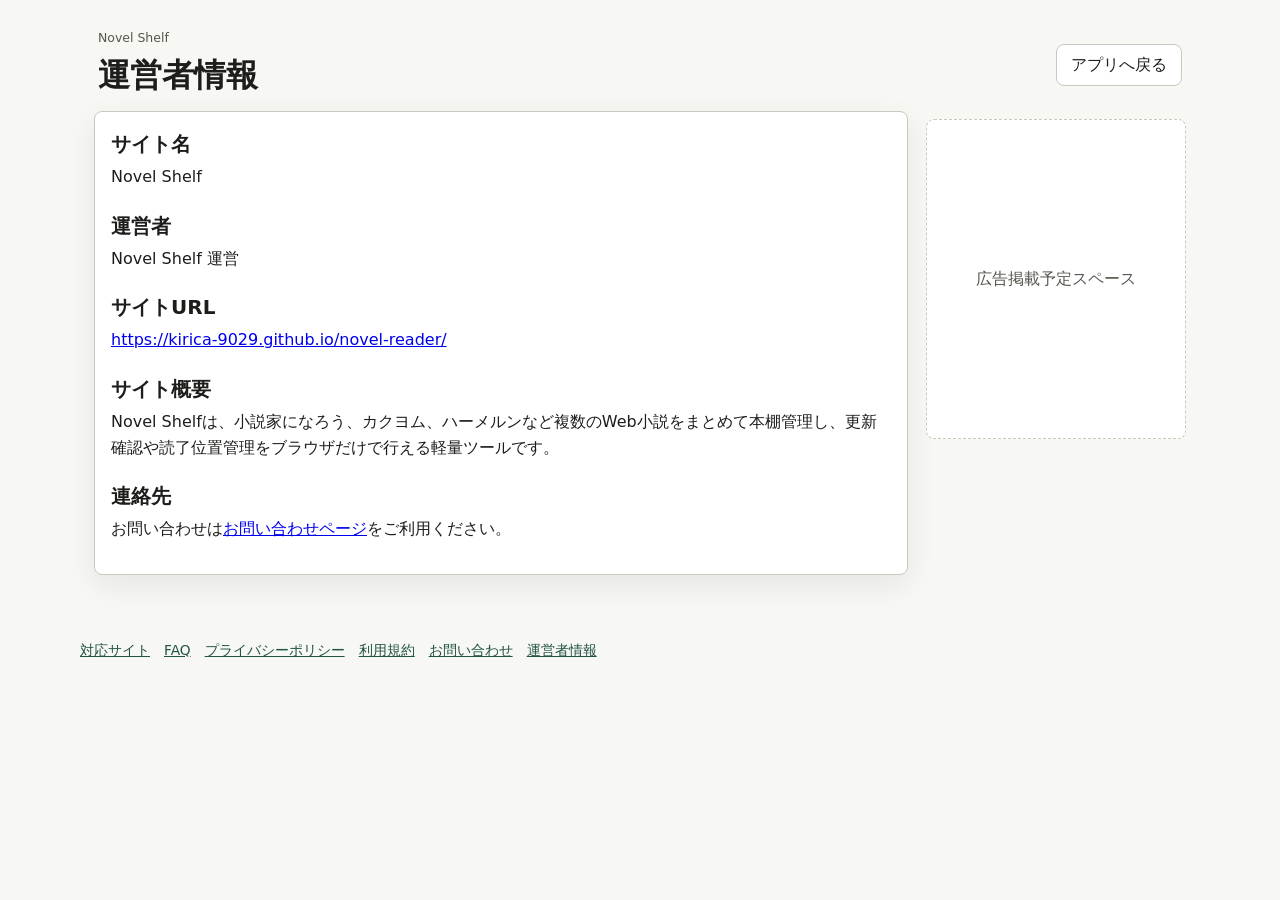
<file: about.html>
<!doctype html>
<html lang="ja">
  <head>
    <meta charset="utf-8" />
    <meta name="viewport" content="width=device-width, initial-scale=1" />
    <!-- Google tag (gtag.js) -->
    <script async src="https://www.googletagmanager.com/gtag/js?id=G-QC9VEW0JCH"></script>
    <script>
      window.dataLayer = window.dataLayer || [];
      function gtag(){dataLayer.push(arguments);}
      gtag('js', new Date());

      gtag('config', 'G-QC9VEW0JCH');
    </script>
    <meta name="robots" content="index, follow" />
    <meta name="description" content="Novel Shelfの運営者情報。Web小説の本棚管理、更新確認、読了位置管理ツールの概要と運営情報を掲載しています。" />
    <title>運営者情報 | Novel Shelf</title>
    <link rel="canonical" href="https://kirica-9029.github.io/novel-reader/about.html" />
    <link rel="stylesheet" href="./styles.css" />
  </head>
  <body>
    <header class="app-header">
      <div class="hero-copy">
        <p class="eyebrow">Novel Shelf</p>
        <h1>運営者情報</h1>
      </div>
      <a class="ghost-button page-home-link" href="./">アプリへ戻る</a>
    </header>
    <main class="legal-shell">
      <article class="legal-content">
        <h2>サイト名</h2>
        <p>Novel Shelf</p>
        <h2>運営者</h2>
        <p>Novel Shelf 運営</p>
        <h2>サイトURL</h2>
        <p><a href="https://kirica-9029.github.io/novel-reader/">https://kirica-9029.github.io/novel-reader/</a></p>
        <h2>サイト概要</h2>
        <p>Novel Shelfは、小説家になろう、カクヨム、ハーメルンなど複数のWeb小説をまとめて本棚管理し、更新確認や読了位置管理をブラウザだけで行える軽量ツールです。</p>
        <h2>連絡先</h2>
        <p>お問い合わせは<a href="./contact.html">お問い合わせページ</a>をご利用ください。</p>
      </article>
      <aside class="ad-slot legal-ad-slot" aria-label="広告掲載予定スペース">広告掲載予定スペース</aside>
    </main>
    <footer class="app-footer">
      <nav class="footer-links" aria-label="サイト情報">
        <a href="./supported-sites.html">対応サイト</a>
        <a href="./faq.html">FAQ</a>
        <a href="./privacy.html">プライバシーポリシー</a>
        <a href="./terms.html">利用規約</a>
        <a href="./contact.html">お問い合わせ</a>
        <a href="./about.html">運営者情報</a>
      </nav>
    </footer>
  </body>
</html>
</file>
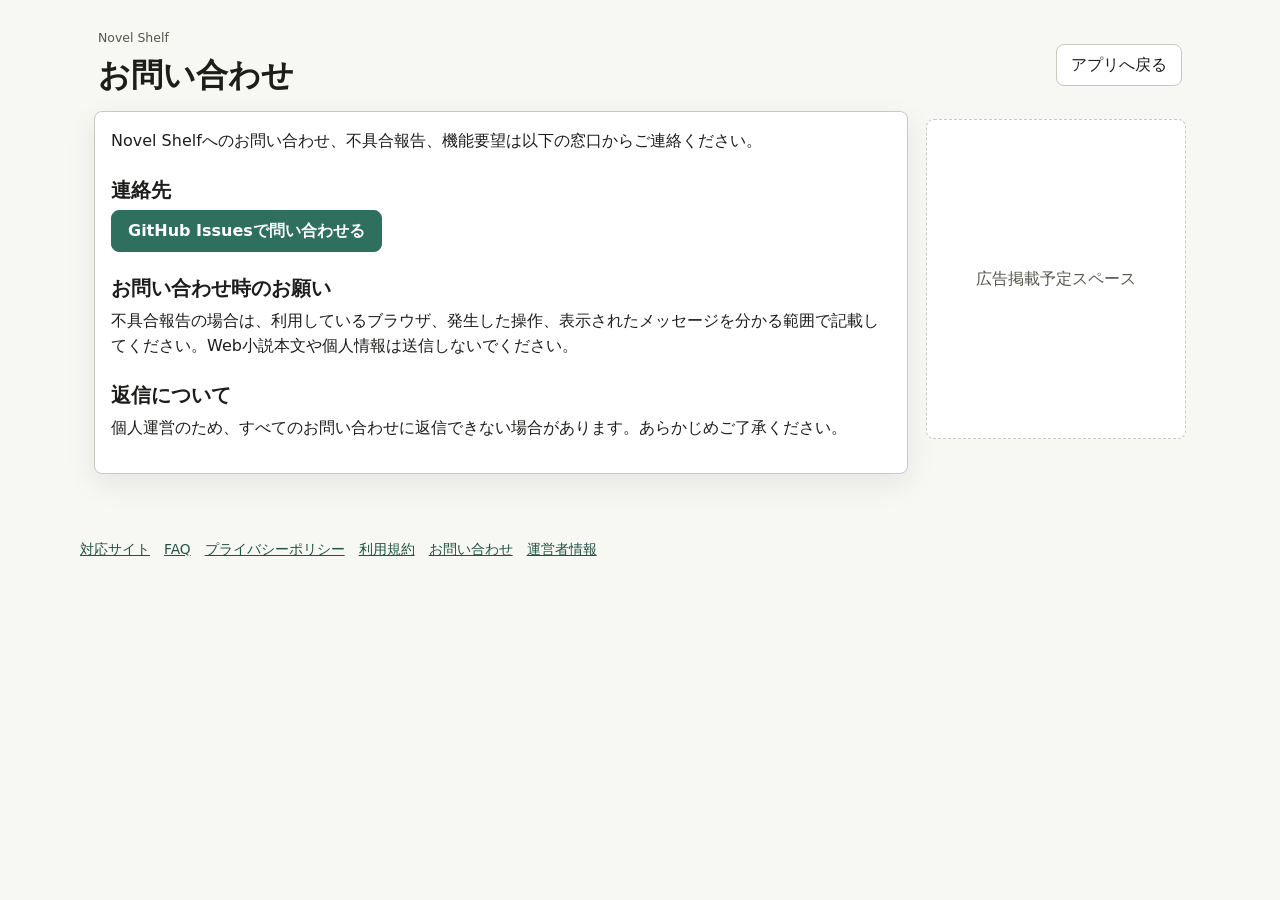
<file: contact.html>
<!doctype html>
<html lang="ja">
  <head>
    <meta charset="utf-8" />
    <meta name="viewport" content="width=device-width, initial-scale=1" />
    <!-- Google tag (gtag.js) -->
    <script async src="https://www.googletagmanager.com/gtag/js?id=G-QC9VEW0JCH"></script>
    <script>
      window.dataLayer = window.dataLayer || [];
      function gtag(){dataLayer.push(arguments);}
      gtag('js', new Date());

      gtag('config', 'G-QC9VEW0JCH');
    </script>
    <meta name="robots" content="index, follow" />
    <meta name="description" content="Novel Shelfへのお問い合わせページ。不具合報告、機能要望、プライバシーポリシーに関する連絡先を掲載しています。" />
    <title>お問い合わせ | Novel Shelf</title>
    <link rel="canonical" href="https://kirica-9029.github.io/novel-reader/contact.html" />
    <link rel="stylesheet" href="./styles.css" />
  </head>
  <body>
    <header class="app-header">
      <div class="hero-copy">
        <p class="eyebrow">Novel Shelf</p>
        <h1>お問い合わせ</h1>
      </div>
      <a class="ghost-button page-home-link" href="./">アプリへ戻る</a>
    </header>
    <main class="legal-shell">
      <article class="legal-content">
        <p>Novel Shelfへのお問い合わせ、不具合報告、機能要望は以下の窓口からご連絡ください。</p>
        <h2>連絡先</h2>
        <p><a class="primary-button legal-action-link" href="https://github.com/kirica-9029/novel-reader/issues" target="_blank" rel="noopener">GitHub Issuesで問い合わせる</a></p>
        <h2>お問い合わせ時のお願い</h2>
        <p>不具合報告の場合は、利用しているブラウザ、発生した操作、表示されたメッセージを分かる範囲で記載してください。Web小説本文や個人情報は送信しないでください。</p>
        <h2>返信について</h2>
        <p>個人運営のため、すべてのお問い合わせに返信できない場合があります。あらかじめご了承ください。</p>
      </article>
      <aside class="ad-slot legal-ad-slot" aria-label="広告掲載予定スペース">広告掲載予定スペース</aside>
    </main>
    <footer class="app-footer">
      <nav class="footer-links" aria-label="サイト情報">
        <a href="./supported-sites.html">対応サイト</a>
        <a href="./faq.html">FAQ</a>
        <a href="./privacy.html">プライバシーポリシー</a>
        <a href="./terms.html">利用規約</a>
        <a href="./contact.html">お問い合わせ</a>
        <a href="./about.html">運営者情報</a>
      </nav>
    </footer>
  </body>
</html>
</file>
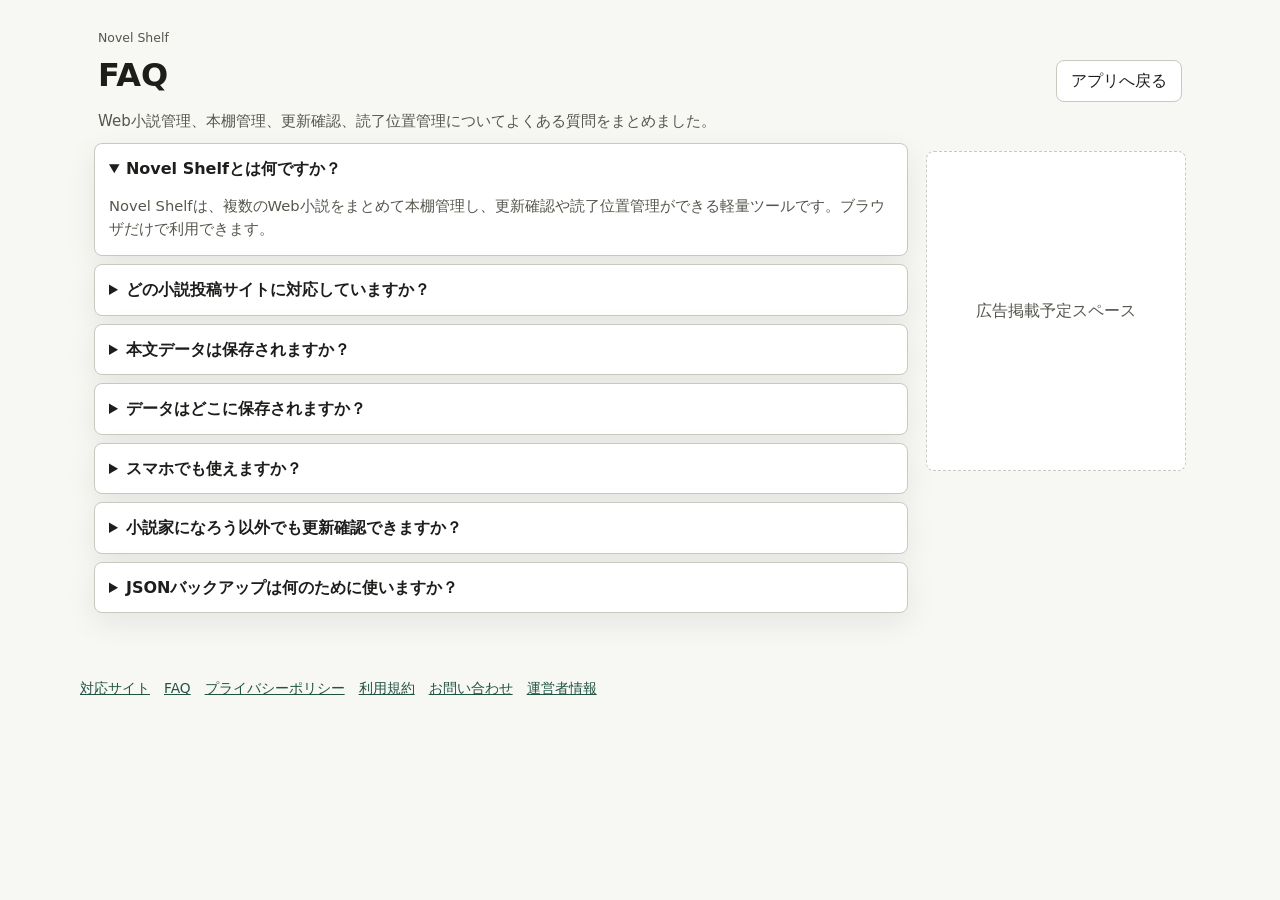
<file: faq.html>
<!doctype html>
<html lang="ja">
  <head>
    <meta charset="utf-8" />
    <meta name="viewport" content="width=device-width, initial-scale=1" />
    <!-- Google tag (gtag.js) -->
    <script async src="https://www.googletagmanager.com/gtag/js?id=G-QC9VEW0JCH"></script>
    <script>
      window.dataLayer = window.dataLayer || [];
      function gtag(){dataLayer.push(arguments);}
      gtag('js', new Date());

      gtag('config', 'G-QC9VEW0JCH');
    </script>
    <meta name="robots" content="index, follow" />
    <meta name="description" content="Novel ShelfのFAQ。Web小説管理、小説本棚、更新確認、読了位置管理、JSONバックアップについてよくある質問をまとめています。" />
    <title>FAQ | Novel Shelf</title>
    <link rel="canonical" href="https://kirica-9029.github.io/novel-reader/faq.html" />
    <link rel="stylesheet" href="./styles.css" />
    <script type="application/ld+json">
      {
        "@context": "https://schema.org",
        "@type": "FAQPage",
        "mainEntity": [
          {
            "@type": "Question",
            "name": "Novel Shelfとは何ですか？",
            "acceptedAnswer": {
              "@type": "Answer",
              "text": "Novel Shelfは、複数のWeb小説をまとめて本棚管理し、更新確認や読了位置管理ができる軽量ツールです。ブラウザだけで利用できます。"
            }
          },
          {
            "@type": "Question",
            "name": "どの小説投稿サイトに対応していますか？",
            "acceptedAnswer": {
              "@type": "Answer",
              "text": "小説家になろう、ノクターンノベルズ、カクヨム、ハーメルン、Arcadia、暁、pixiv小説、ノベルアップ+に対応しています。小説家になろうはAPI検索と更新確認に対応し、その他サイトは外部検索、URL登録、読了登録に対応しています。"
            }
          },
          {
            "@type": "Question",
            "name": "本文データは保存されますか？",
            "acceptedAnswer": {
              "@type": "Answer",
              "text": "本文データは保存しません。作品情報、URL、更新話数、読了位置、メモなど本棚管理に必要な情報だけを保存します。"
            }
          },
          {
            "@type": "Question",
            "name": "データはどこに保存されますか？",
            "acceptedAnswer": {
              "@type": "Answer",
              "text": "データは利用中のブラウザ内のlocalStorageに保存されます。ブラウザのデータ削除、端末変更、別ブラウザ利用時には自動で引き継がれません。"
            }
          },
          {
            "@type": "Question",
            "name": "スマホでも使えますか？",
            "acceptedAnswer": {
              "@type": "Answer",
              "text": "スマホでも使えます。画面幅に合わせて本棚、更新リスト、設定画面が読みやすく表示されます。"
            }
          },
          {
            "@type": "Question",
            "name": "小説家になろう以外でも更新確認できますか？",
            "acceptedAnswer": {
              "@type": "Answer",
              "text": "APIによる更新確認は小説家になろうのみ対応しています。その他サイトは外部検索やURL登録、読了位置管理として利用できます。"
            }
          },
          {
            "@type": "Question",
            "name": "JSONバックアップは何のために使いますか？",
            "acceptedAnswer": {
              "@type": "Answer",
              "text": "JSONバックアップは、本棚データを別端末や別ブラウザへ移したい場合、またはブラウザのデータ削除に備えて保存しておきたい場合に使います。"
            }
          }
        ]
      }
    </script>
  </head>
  <body>
    <header class="app-header">
      <div class="hero-copy">
        <p class="eyebrow">Novel Shelf</p>
        <h1>FAQ</h1>
        <p class="hero-description">Web小説管理、本棚管理、更新確認、読了位置管理についてよくある質問をまとめました。</p>
      </div>
      <a class="ghost-button page-home-link" href="./">アプリへ戻る</a>
    </header>
    <main class="legal-shell">
      <article class="legal-content legal-content-plain">
        <div class="faq-list">
          <details class="faq-item" open>
            <summary>Novel Shelfとは何ですか？</summary>
            <p>Novel Shelfは、複数のWeb小説をまとめて本棚管理し、更新確認や読了位置管理ができる軽量ツールです。ブラウザだけで利用できます。</p>
          </details>
          <details class="faq-item">
            <summary>どの小説投稿サイトに対応していますか？</summary>
            <p>小説家になろう、ノクターンノベルズ、カクヨム、ハーメルン、Arcadia、暁、pixiv小説、ノベルアップ+に対応しています。小説家になろうはAPI検索と更新確認に対応し、その他サイトは外部検索、URL登録、読了登録に対応しています。</p>
          </details>
          <details class="faq-item">
            <summary>本文データは保存されますか？</summary>
            <p>本文データは保存しません。作品情報、URL、更新話数、読了位置、メモなど本棚管理に必要な情報だけを保存します。</p>
          </details>
          <details class="faq-item">
            <summary>データはどこに保存されますか？</summary>
            <p>データは利用中のブラウザ内のlocalStorageに保存されます。ブラウザのデータ削除、端末変更、別ブラウザ利用時には自動で引き継がれません。</p>
          </details>
          <details class="faq-item">
            <summary>スマホでも使えますか？</summary>
            <p>スマホでも使えます。画面幅に合わせて本棚、更新リスト、設定画面が読みやすく表示されます。</p>
          </details>
          <details class="faq-item">
            <summary>小説家になろう以外でも更新確認できますか？</summary>
            <p>APIによる更新確認は小説家になろうのみ対応しています。その他サイトは外部検索やURL登録、読了位置管理として利用できます。</p>
          </details>
          <details class="faq-item">
            <summary>JSONバックアップは何のために使いますか？</summary>
            <p>JSONバックアップは、本棚データを別端末や別ブラウザへ移したい場合、またはブラウザのデータ削除に備えて保存しておきたい場合に使います。</p>
          </details>
        </div>
      </article>
      <aside class="ad-slot legal-ad-slot" aria-label="広告掲載予定スペース">広告掲載予定スペース</aside>
    </main>
    <footer class="app-footer">
      <nav class="footer-links" aria-label="サイト情報">
        <a href="./supported-sites.html">対応サイト</a>
        <a href="./faq.html">FAQ</a>
        <a href="./privacy.html">プライバシーポリシー</a>
        <a href="./terms.html">利用規約</a>
        <a href="./contact.html">お問い合わせ</a>
        <a href="./about.html">運営者情報</a>
      </nav>
    </footer>
  </body>
</html>
</file>
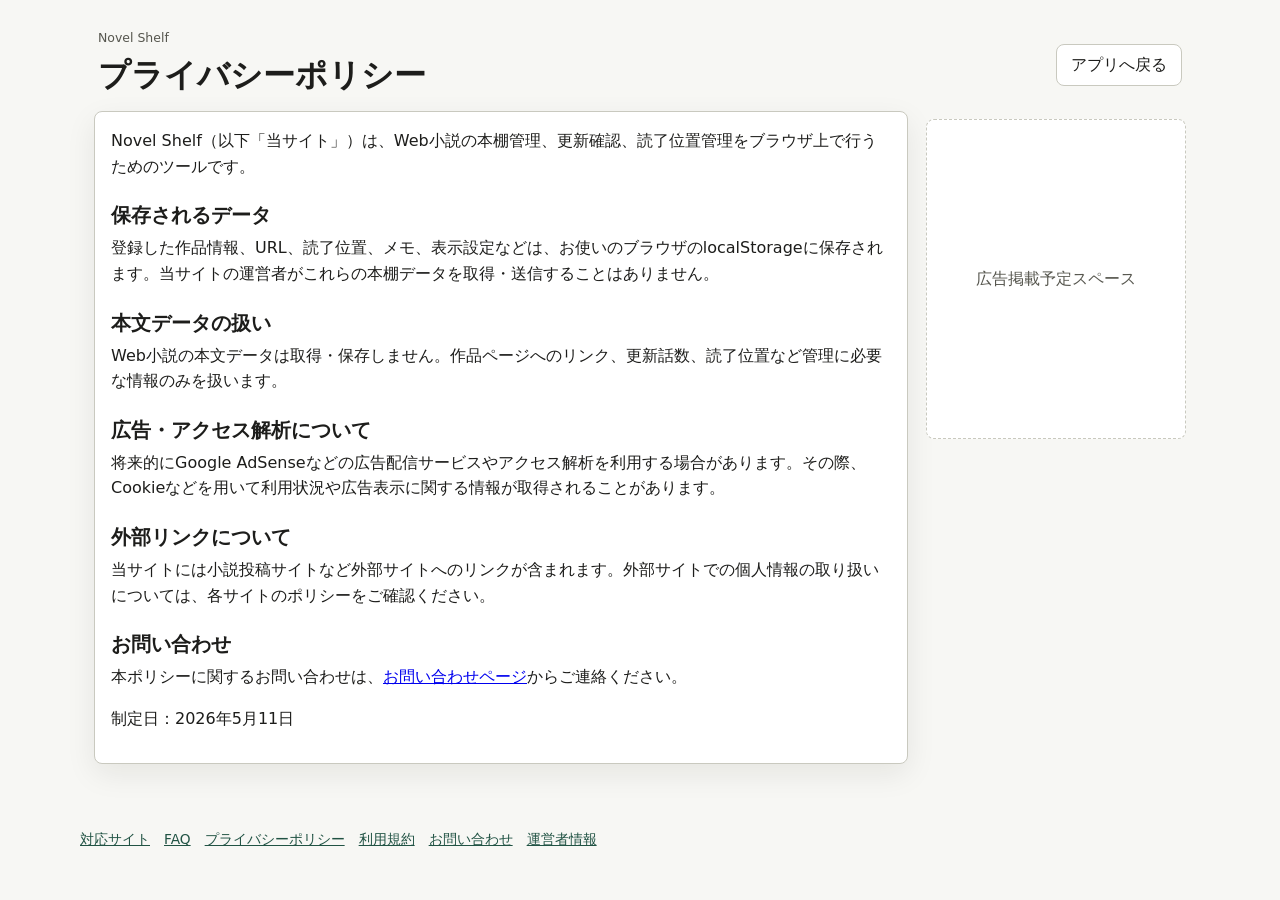
<file: privacy.html>
<!doctype html>
<html lang="ja">
  <head>
    <meta charset="utf-8" />
    <meta name="viewport" content="width=device-width, initial-scale=1" />
    <!-- Google tag (gtag.js) -->
    <script async src="https://www.googletagmanager.com/gtag/js?id=G-QC9VEW0JCH"></script>
    <script>
      window.dataLayer = window.dataLayer || [];
      function gtag(){dataLayer.push(arguments);}
      gtag('js', new Date());

      gtag('config', 'G-QC9VEW0JCH');
    </script>
    <meta name="robots" content="index, follow" />
    <meta name="description" content="Novel Shelfのプライバシーポリシー。localStorage保存、広告配信、アクセス解析、外部リンクの取り扱いについて説明します。" />
    <title>プライバシーポリシー | Novel Shelf</title>
    <link rel="canonical" href="https://kirica-9029.github.io/novel-reader/privacy.html" />
    <link rel="stylesheet" href="./styles.css" />
  </head>
  <body>
    <header class="app-header">
      <div class="hero-copy">
        <p class="eyebrow">Novel Shelf</p>
        <h1>プライバシーポリシー</h1>
      </div>
      <a class="ghost-button page-home-link" href="./">アプリへ戻る</a>
    </header>
    <main class="legal-shell">
      <article class="legal-content">
        <p>Novel Shelf（以下「当サイト」）は、Web小説の本棚管理、更新確認、読了位置管理をブラウザ上で行うためのツールです。</p>
        <h2>保存されるデータ</h2>
        <p>登録した作品情報、URL、読了位置、メモ、表示設定などは、お使いのブラウザのlocalStorageに保存されます。当サイトの運営者がこれらの本棚データを取得・送信することはありません。</p>
        <h2>本文データの扱い</h2>
        <p>Web小説の本文データは取得・保存しません。作品ページへのリンク、更新話数、読了位置など管理に必要な情報のみを扱います。</p>
        <h2>広告・アクセス解析について</h2>
        <p>将来的にGoogle AdSenseなどの広告配信サービスやアクセス解析を利用する場合があります。その際、Cookieなどを用いて利用状況や広告表示に関する情報が取得されることがあります。</p>
        <h2>外部リンクについて</h2>
        <p>当サイトには小説投稿サイトなど外部サイトへのリンクが含まれます。外部サイトでの個人情報の取り扱いについては、各サイトのポリシーをご確認ください。</p>
        <h2>お問い合わせ</h2>
        <p>本ポリシーに関するお問い合わせは、<a href="./contact.html">お問い合わせページ</a>からご連絡ください。</p>
        <p class="muted">制定日：2026年5月11日</p>
      </article>
      <aside class="ad-slot legal-ad-slot" aria-label="広告掲載予定スペース">広告掲載予定スペース</aside>
    </main>
    <footer class="app-footer">
      <nav class="footer-links" aria-label="サイト情報">
        <a href="./supported-sites.html">対応サイト</a>
        <a href="./faq.html">FAQ</a>
        <a href="./privacy.html">プライバシーポリシー</a>
        <a href="./terms.html">利用規約</a>
        <a href="./contact.html">お問い合わせ</a>
        <a href="./about.html">運営者情報</a>
      </nav>
    </footer>
  </body>
</html>
</file>
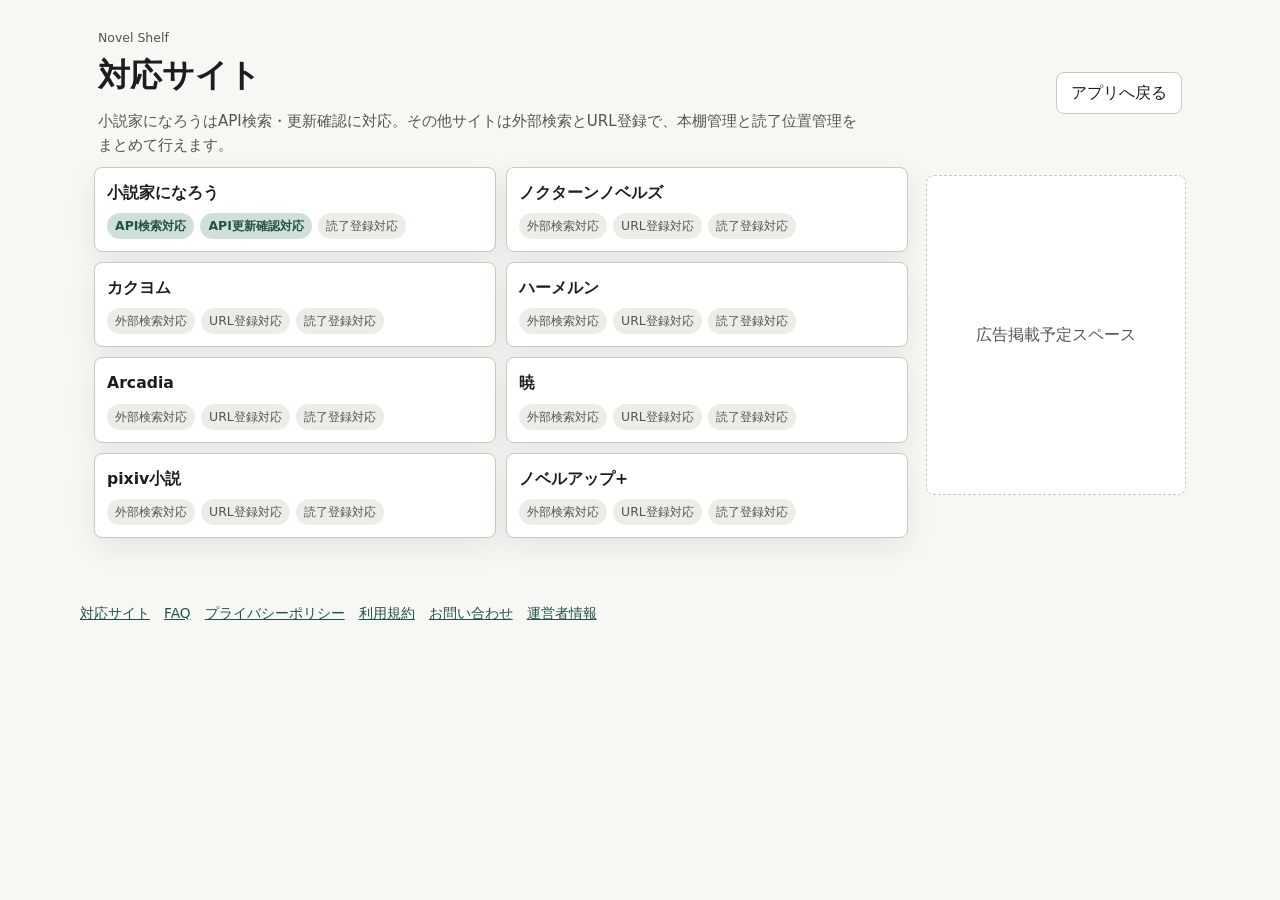
<file: supported-sites.html>
<!doctype html>
<html lang="ja">
  <head>
    <meta charset="utf-8" />
    <meta name="viewport" content="width=device-width, initial-scale=1" />
    <!-- Google tag (gtag.js) -->
    <script async src="https://www.googletagmanager.com/gtag/js?id=G-QC9VEW0JCH"></script>
    <script>
      window.dataLayer = window.dataLayer || [];
      function gtag(){dataLayer.push(arguments);}
      gtag('js', new Date());

      gtag('config', 'G-QC9VEW0JCH');
    </script>
    <meta name="robots" content="index, follow" />
    <meta name="description" content="Novel Shelfの対応サイト一覧。小説家になろう、カクヨム、ハーメルンなどの対応範囲を確認できます。" />
    <title>対応サイト | Novel Shelf</title>
    <link rel="canonical" href="https://kirica-9029.github.io/novel-reader/supported-sites.html" />
    <link rel="stylesheet" href="./styles.css" />
  </head>
  <body>
    <header class="app-header">
      <div class="hero-copy">
        <p class="eyebrow">Novel Shelf</p>
        <h1>対応サイト</h1>
        <p class="hero-description">小説家になろうはAPI検索・更新確認に対応。その他サイトは外部検索とURL登録で、本棚管理と読了位置管理をまとめて行えます。</p>
      </div>
      <a class="ghost-button page-home-link" href="./">アプリへ戻る</a>
    </header>
    <main class="legal-shell">
      <article class="legal-content legal-content-plain">
        <div class="site-support-grid" aria-label="対応サイトと機能範囲">
          <article class="site-support-card">
            <h2>小説家になろう</h2>
            <div class="support-tags">
              <span class="badge unread">API検索対応</span>
              <span class="badge unread">API更新確認対応</span>
              <span class="badge">読了登録対応</span>
            </div>
          </article>
          <article class="site-support-card">
            <h2>ノクターンノベルズ</h2>
            <div class="support-tags">
              <span class="badge">外部検索対応</span>
              <span class="badge">URL登録対応</span>
              <span class="badge">読了登録対応</span>
            </div>
          </article>
          <article class="site-support-card">
            <h2>カクヨム</h2>
            <div class="support-tags">
              <span class="badge">外部検索対応</span>
              <span class="badge">URL登録対応</span>
              <span class="badge">読了登録対応</span>
            </div>
          </article>
          <article class="site-support-card">
            <h2>ハーメルン</h2>
            <div class="support-tags">
              <span class="badge">外部検索対応</span>
              <span class="badge">URL登録対応</span>
              <span class="badge">読了登録対応</span>
            </div>
          </article>
          <article class="site-support-card">
            <h2>Arcadia</h2>
            <div class="support-tags">
              <span class="badge">外部検索対応</span>
              <span class="badge">URL登録対応</span>
              <span class="badge">読了登録対応</span>
            </div>
          </article>
          <article class="site-support-card">
            <h2>暁</h2>
            <div class="support-tags">
              <span class="badge">外部検索対応</span>
              <span class="badge">URL登録対応</span>
              <span class="badge">読了登録対応</span>
            </div>
          </article>
          <article class="site-support-card">
            <h2>pixiv小説</h2>
            <div class="support-tags">
              <span class="badge">外部検索対応</span>
              <span class="badge">URL登録対応</span>
              <span class="badge">読了登録対応</span>
            </div>
          </article>
          <article class="site-support-card">
            <h2>ノベルアップ+</h2>
            <div class="support-tags">
              <span class="badge">外部検索対応</span>
              <span class="badge">URL登録対応</span>
              <span class="badge">読了登録対応</span>
            </div>
          </article>
        </div>
      </article>
      <aside class="ad-slot legal-ad-slot" aria-label="広告掲載予定スペース">広告掲載予定スペース</aside>
    </main>
    <footer class="app-footer">
      <nav class="footer-links" aria-label="サイト情報">
        <a href="./supported-sites.html">対応サイト</a>
        <a href="./faq.html">FAQ</a>
        <a href="./privacy.html">プライバシーポリシー</a>
        <a href="./terms.html">利用規約</a>
        <a href="./contact.html">お問い合わせ</a>
        <a href="./about.html">運営者情報</a>
      </nav>
    </footer>
  </body>
</html>
</file>
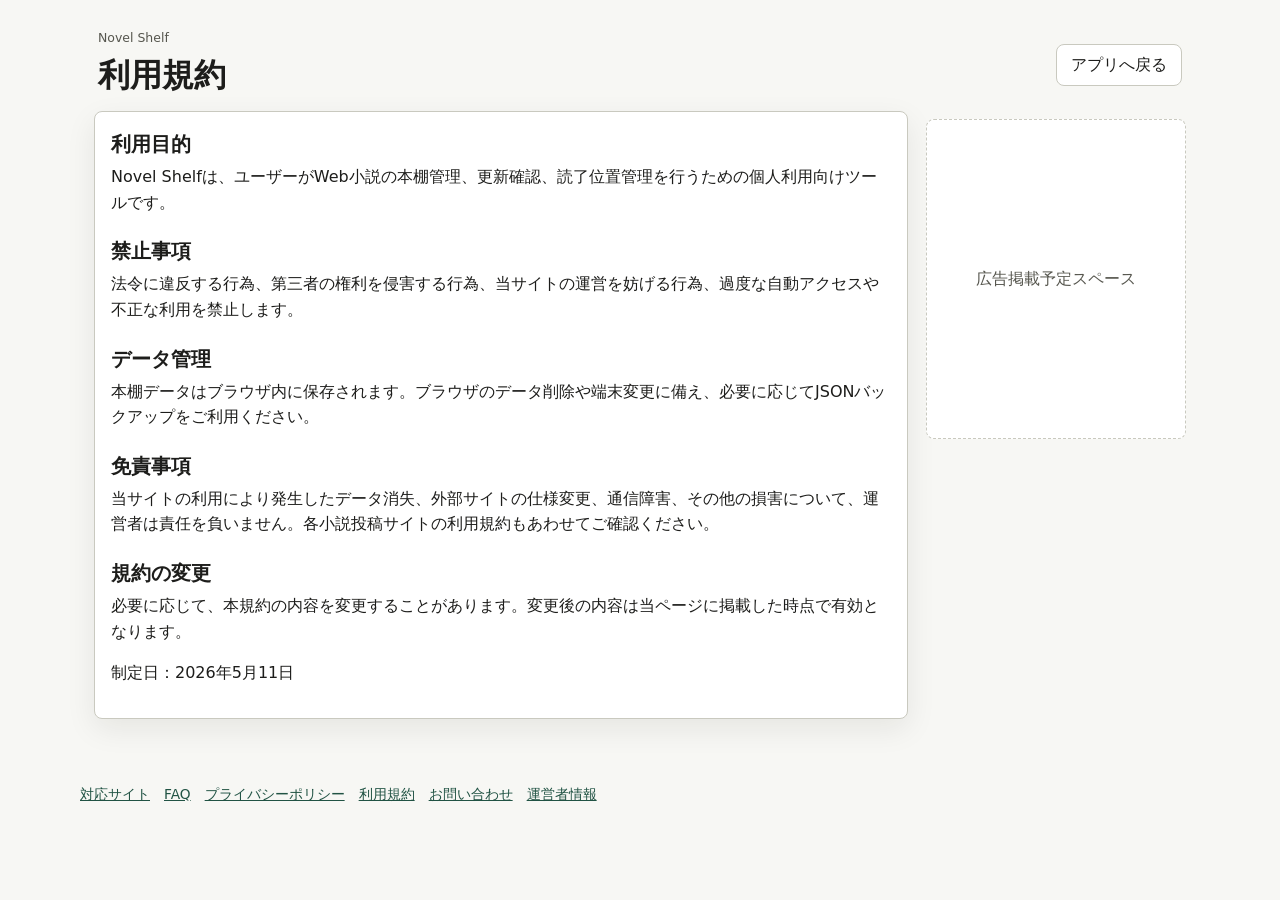
<file: terms.html>
<!doctype html>
<html lang="ja">
  <head>
    <meta charset="utf-8" />
    <meta name="viewport" content="width=device-width, initial-scale=1" />
    <!-- Google tag (gtag.js) -->
    <script async src="https://www.googletagmanager.com/gtag/js?id=G-QC9VEW0JCH"></script>
    <script>
      window.dataLayer = window.dataLayer || [];
      function gtag(){dataLayer.push(arguments);}
      gtag('js', new Date());

      gtag('config', 'G-QC9VEW0JCH');
    </script>
    <meta name="robots" content="index, follow" />
    <meta name="description" content="Novel Shelfの利用規約。Web小説の本棚管理ツールの利用条件、禁止事項、免責事項を掲載しています。" />
    <title>利用規約 | Novel Shelf</title>
    <link rel="canonical" href="https://kirica-9029.github.io/novel-reader/terms.html" />
    <link rel="stylesheet" href="./styles.css" />
  </head>
  <body>
    <header class="app-header">
      <div class="hero-copy">
        <p class="eyebrow">Novel Shelf</p>
        <h1>利用規約</h1>
      </div>
      <a class="ghost-button page-home-link" href="./">アプリへ戻る</a>
    </header>
    <main class="legal-shell">
      <article class="legal-content">
        <h2>利用目的</h2>
        <p>Novel Shelfは、ユーザーがWeb小説の本棚管理、更新確認、読了位置管理を行うための個人利用向けツールです。</p>
        <h2>禁止事項</h2>
        <p>法令に違反する行為、第三者の権利を侵害する行為、当サイトの運営を妨げる行為、過度な自動アクセスや不正な利用を禁止します。</p>
        <h2>データ管理</h2>
        <p>本棚データはブラウザ内に保存されます。ブラウザのデータ削除や端末変更に備え、必要に応じてJSONバックアップをご利用ください。</p>
        <h2>免責事項</h2>
        <p>当サイトの利用により発生したデータ消失、外部サイトの仕様変更、通信障害、その他の損害について、運営者は責任を負いません。各小説投稿サイトの利用規約もあわせてご確認ください。</p>
        <h2>規約の変更</h2>
        <p>必要に応じて、本規約の内容を変更することがあります。変更後の内容は当ページに掲載した時点で有効となります。</p>
        <p class="muted">制定日：2026年5月11日</p>
      </article>
      <aside class="ad-slot legal-ad-slot" aria-label="広告掲載予定スペース">広告掲載予定スペース</aside>
    </main>
    <footer class="app-footer">
      <nav class="footer-links" aria-label="サイト情報">
        <a href="./supported-sites.html">対応サイト</a>
        <a href="./faq.html">FAQ</a>
        <a href="./privacy.html">プライバシーポリシー</a>
        <a href="./terms.html">利用規約</a>
        <a href="./contact.html">お問い合わせ</a>
        <a href="./about.html">運営者情報</a>
      </nav>
    </footer>
  </body>
</html>
</file>
<file: styles.css>
:root {
  --bg: #f7f7f4;
  --surface: #ffffff;
  --surface-soft: #ededE8;
  --text: #1d1d1b;
  --muted: #56564e;
  --line: #c9c9bf;
  --accent: #2f6f5e;
  --accent-strong: #215344;
  --danger: #b24136;
  --shadow: 0 10px 30px rgba(20, 22, 18, 0.08);
}

[data-theme="dark"] {
  --bg: #10110f;
  --surface: #1a1c19;
  --surface-soft: #252821;
  --text: #f0f0ea;
  --muted: #c7c6ba;
  --line: #4b4f45;
  --accent: #7ac7ad;
  --accent-strong: #9bdcc7;
  --danger: #e07d73;
  --shadow: 0 10px 30px rgba(0, 0, 0, 0.26);
}

* {
  box-sizing: border-box;
}

body {
  margin: 0;
  min-height: 100vh;
  background: var(--bg);
  color: var(--text);
  font-family: system-ui, -apple-system, BlinkMacSystemFont, "Segoe UI", sans-serif;
  line-height: 1.6;
}

button,
input,
select,
textarea {
  font: inherit;
}

button {
  cursor: pointer;
}

button:focus-visible,
a:focus-visible,
input:focus-visible,
select:focus-visible,
textarea:focus-visible,
summary:focus-visible {
  outline: 3px solid var(--accent-strong);
  outline-offset: 3px;
  box-shadow: 0 0 0 6px color-mix(in srgb, var(--accent), transparent 78%);
}

.app-header {
  display: flex;
  align-items: center;
  justify-content: space-between;
  gap: 16px;
  padding: 18px 18px 10px;
  max-width: 1120px;
  margin: 0 auto;
}

.sr-only {
  position: absolute;
  width: 1px;
  height: 1px;
  padding: 0;
  margin: -1px;
  overflow: hidden;
  clip: rect(0, 0, 0, 0);
  white-space: nowrap;
  border: 0;
}

.hero-copy {
  min-width: 0;
}

.hero-description {
  max-width: 760px;
  margin: 8px 0 0;
  color: var(--muted);
  font-size: 0.94rem;
  overflow-wrap: anywhere;
}

.hero-actions {
  display: flex;
  flex-wrap: wrap;
  gap: 8px;
  margin-top: 14px;
}

.hero-actions .primary-button,
.hero-actions .ghost-button {
  display: inline-grid;
  place-items: center;
}

.hero-info-links {
  display: flex;
  flex-wrap: wrap;
  gap: 8px 14px;
  margin-top: 10px;
  font-size: 0.9rem;
}

.hero-info-links a {
  color: var(--accent-strong);
}

.eyebrow {
  margin: 0 0 2px;
  color: var(--muted);
  font-size: 0.78rem;
}

h1,
h2,
p {
  margin-top: 0;
}

h1 {
  margin-bottom: 0;
  font-size: 1.55rem;
}

h2 {
  margin-bottom: 4px;
  font-size: 1.25rem;
}

.app-shell {
  width: min(100%, 1120px);
  margin: 0 auto;
  padding: 0 14px 36px;
}

.app-footer,
.noscript-message {
  width: min(100% - 28px, 1120px);
  margin: 0 auto 24px;
  color: var(--muted);
  font-size: 0.86rem;
}

.app-footer p,
.noscript-message p {
  margin-bottom: 0;
}

.footer-links {
  display: flex;
  flex-wrap: wrap;
  gap: 8px 14px;
  margin-top: 10px;
}

.footer-links a {
  color: var(--accent-strong);
}

.page-home-link,
.legal-action-link {
  display: inline-grid;
  place-items: center;
  text-decoration: none;
}

.legal-shell {
  display: grid;
  gap: 18px;
  width: min(100%, 1120px);
  margin: 0 auto;
  padding: 0 14px 36px;
}

.legal-content {
  padding: 16px;
  border: 1px solid var(--line);
  border-radius: 8px;
  background: var(--surface);
  box-shadow: var(--shadow);
}

.legal-content-plain {
  padding: 0;
  border: 0;
  background: transparent;
  box-shadow: none;
}

.legal-content h2 {
  margin-top: 20px;
}

.legal-content h2:first-child {
  margin-top: 0;
}

.legal-content p {
  color: var(--text);
}

.legal-ad-slot {
  min-height: 120px;
}

.noscript-message {
  padding: 14px;
  border: 1px solid var(--line);
  border-radius: 8px;
  background: var(--surface);
}

.tab-nav {
  position: sticky;
  top: 0;
  z-index: 5;
  display: grid;
  grid-template-columns: repeat(5, minmax(0, 1fr));
  gap: 6px;
  padding: 8px 0;
  background: var(--bg);
}

.tab-button,
.segment-button,
.site-tab,
.site-card,
.primary-button,
.ghost-button,
.danger-button,
.icon-button,
.file-button {
  min-height: 42px;
  border: 1px solid var(--line);
  border-radius: 8px;
  background: var(--surface);
  color: var(--text);
}

.tab-button {
  padding: 8px 6px;
  color: var(--muted);
  font-size: 0.88rem;
}

.tab-button.is-active {
  border-color: var(--accent);
  color: var(--accent-strong);
  font-weight: 700;
}

.segment-button {
  padding: 8px 10px;
  color: var(--muted);
  background: var(--surface);
}

.segment-button.is-active {
  border-color: var(--accent);
  background: var(--accent);
  color: #ffffff;
  font-weight: 700;
}

.site-tab {
  min-width: max-content;
  padding: 8px 12px;
  color: var(--muted);
}

.site-tab.is-active {
  border-color: var(--accent);
  color: var(--accent-strong);
  font-weight: 700;
}

.icon-button {
  width: 44px;
  flex: 0 0 auto;
  font-size: 1.1rem;
}

.primary-button {
  padding: 0 16px;
  border-color: var(--accent);
  background: var(--accent);
  color: #ffffff;
  font-weight: 700;
}

.primary-button:disabled {
  cursor: default;
  opacity: 0.58;
}

.ghost-button,
.danger-button,
.file-button {
  padding: 0 14px;
}

.danger-button {
  border-color: color-mix(in srgb, var(--danger), var(--line) 45%);
  color: var(--danger);
}

.view {
  display: none;
  padding-top: 12px;
}

.view.is-active {
  display: block;
}

.section-head {
  display: flex;
  align-items: flex-start;
  justify-content: space-between;
  gap: 14px;
  margin: 12px 0 16px;
}

.section-head p {
  margin-bottom: 0;
  color: var(--muted);
  font-size: 0.9rem;
}

.ad-slot {
  display: grid;
  place-items: center;
  min-height: 72px;
  margin: 10px 0;
  border: 1px dashed var(--line);
  border-radius: 8px;
  color: var(--muted);
  background: var(--surface);
}

.supported-sites {
  margin: 10px 0 12px;
}

.site-support-grid {
  display: grid;
  gap: 10px;
}

.site-support-card {
  padding: 12px;
  border: 1px solid var(--line);
  border-radius: 8px;
  background: var(--surface);
  box-shadow: var(--shadow);
}

.site-support-card h3 {
  margin: 0 0 8px;
  font-size: 0.98rem;
}

.site-support-card h2 {
  margin: 0 0 8px;
  font-size: 0.98rem;
}

.support-tags {
  display: flex;
  flex-wrap: wrap;
  gap: 6px;
}

.novel-form,
.toolbar,
.catalog-search,
.catalog-result-panel,
.manual-register,
.library-workspace,
.ranking-controls,
.updates-summary,
.catalog-card,
.novel-card,
.update-card,
.ranking-item,
.settings-grid,
.export-box,
.empty-state {
  border: 1px solid var(--line);
  border-radius: 8px;
  background: var(--surface);
  box-shadow: var(--shadow);
}

.novel-form {
  display: grid;
  gap: 12px;
  padding: 14px;
  margin-bottom: 14px;
}

.novel-form.is-url-register .form-grid,
.novel-form.is-url-register .memo-field {
  display: none;
}

label {
  display: grid;
  gap: 6px;
  color: var(--muted);
  font-size: 0.86rem;
}

input,
select,
textarea {
  width: 100%;
  min-height: 42px;
  border: 1px solid var(--line);
  border-radius: 8px;
  padding: 9px 10px;
  background: var(--bg);
  color: var(--text);
}

textarea {
  resize: vertical;
}

.form-grid,
.toolbar,
.settings-grid {
  display: grid;
  gap: 10px;
}

.form-actions {
  display: flex;
  gap: 10px;
  flex-wrap: wrap;
}

.toolbar {
  padding: 12px;
  margin-bottom: 14px;
  box-shadow: none;
}

.toolbar label {
  min-width: 0;
}

.workspace-panel {
  display: grid;
  gap: 12px;
  padding: 14px;
  margin-bottom: 14px;
}

.search-workspace {
  border-color: color-mix(in srgb, var(--accent), var(--line) 62%);
  background: color-mix(in srgb, var(--accent), var(--surface) 96%);
}

.register-workspace {
  background: var(--surface);
}

.library-workspace {
  border-color: color-mix(in srgb, var(--text), var(--line) 88%);
  background: color-mix(in srgb, var(--surface-soft), var(--surface) 72%);
}

.catalog-search {
  display: grid;
  gap: 12px;
}

.narou-search-filters {
  display: grid;
  gap: 10px;
}

.catalog-result-panel {
  display: grid;
  gap: 10px;
  padding: 12px;
  background: var(--surface);
}

.panel-title-row {
  display: flex;
  align-items: flex-start;
  justify-content: space-between;
  gap: 12px;
}

.panel-title-row h3,
.panel-title-row h4 {
  margin: 0;
  font-size: 1.05rem;
}

.panel-kicker,
.panel-note {
  margin: 0;
  color: var(--muted);
  font-size: 0.78rem;
}

.panel-kicker {
  color: var(--accent-strong);
  font-weight: 800;
}

.manual-register {
  display: grid;
  gap: 10px;
}

.manual-register h3 {
  margin: 0 0 4px;
  font-size: 1.05rem;
}

.manual-register p {
  margin: 0;
  color: var(--muted);
  font-size: 0.9rem;
}

.compact-head {
  margin: 0;
}

.compact-head h3 {
  margin: 0 0 4px;
  font-size: 1.05rem;
}

.section-actions {
  display: flex;
  flex-wrap: wrap;
  justify-content: flex-end;
  gap: 8px;
}

.check-status {
  margin: 0 0 12px;
  padding: 10px 12px;
  border: 1px solid var(--line);
  border-radius: 8px;
  color: var(--muted);
  font-size: 0.9rem;
}

.check-status.is-error {
  border-color: color-mix(in srgb, var(--danger), transparent 55%);
  color: var(--danger);
  font-weight: 700;
}

.site-tabs {
  display: grid;
  grid-template-columns: 1fr;
  gap: 8px;
  margin: 0;
  padding-bottom: 2px;
  padding-left: 0;
  list-style: none;
}

.site-card {
  display: grid;
  grid-template-columns: 42px 1fr;
  gap: 10px;
  width: 100%;
  min-height: 92px;
  padding: 10px;
  text-align: left;
}

.site-card.is-active {
  border-color: var(--accent);
  background: color-mix(in srgb, var(--accent), var(--surface) 88%);
}

.site-card-icon {
  display: grid;
  place-items: center;
  width: 42px;
  height: 42px;
  border-radius: 8px;
  background: var(--surface-soft);
  color: var(--accent-strong);
  font-weight: 800;
  line-height: 1;
}

.site-card-body {
  display: grid;
  gap: 3px;
  min-width: 0;
}

.site-card-name {
  color: var(--text);
  font-weight: 800;
}

.site-card-description {
  color: var(--muted);
  font-size: 0.82rem;
  line-height: 1.45;
}

.site-card-mode {
  width: max-content;
  margin-top: 2px;
  padding: 1px 7px;
  border-radius: 999px;
  background: var(--surface-soft);
  color: var(--accent-strong);
  font-size: 0.72rem;
  font-weight: 700;
}

.url-register {
  display: grid;
  gap: 10px;
  padding-top: 10px;
  border-top: 1px solid var(--line);
}

.ranking-controls {
  display: grid;
  gap: 12px;
  padding: 12px;
  margin-bottom: 14px;
}

.period-control {
  min-width: 0;
  margin: 0;
  padding: 0;
  border: 0;
}

.period-control legend {
  margin-bottom: 6px;
  color: var(--muted);
  font-size: 0.86rem;
}

.segmented-control {
  display: grid;
  grid-template-columns: repeat(3, 1fr);
  gap: 6px;
}

.ranking-filter-grid {
  display: grid;
  gap: 10px;
}

.ranking-results h3 {
  margin: 0 0 10px;
  font-size: 1.05rem;
}

.novel-list,
.catalog-results,
.updates-list,
.ranking-list {
  display: grid;
  gap: 10px;
}

.updates-summary {
  display: flex;
  flex-wrap: wrap;
  align-items: center;
  gap: 8px;
  padding: 12px;
  margin-bottom: 12px;
}

.novel-card,
.update-card,
.catalog-card,
.ranking-item,
.reader-summary,
.episode-section {
  padding: 14px;
}

.catalog-card {
  display: grid;
  gap: 12px;
  border-color: color-mix(in srgb, var(--accent), var(--line) 76%);
}

.catalog-add-button {
  width: 100%;
}

.catalog-main {
  min-width: 0;
}

.catalog-author {
  margin: 0;
  color: var(--muted);
  font-size: 0.9rem;
}

.tag-row {
  display: flex;
  flex-wrap: wrap;
  gap: 6px;
  margin: 6px 0 8px;
}

.catalog-story {
  display: -webkit-box;
  margin: 8px 0 0;
  color: var(--text);
  font-size: 0.92rem;
  overflow: hidden;
  overflow-wrap: anywhere;
  -webkit-box-orient: vertical;
  -webkit-line-clamp: 3;
}

.catalog-card.is-story-open .catalog-story {
  display: block;
  overflow: visible;
  -webkit-line-clamp: unset;
}

.story-toggle {
  margin-top: 6px;
}

.reader-panel {
  display: grid;
  gap: 12px;
}

.reader-header {
  display: flex;
  align-items: center;
  justify-content: space-between;
  gap: 10px;
  flex-wrap: wrap;
  margin-bottom: 2px;
}

.reader-summary,
.episode-section {
  border: 1px solid var(--line);
  border-radius: 8px;
  background: var(--surface);
  box-shadow: var(--shadow);
}

.reader-summary h2 {
  margin-bottom: 6px;
}

.reader-story {
  margin: 10px 0 0;
  color: var(--text);
  overflow-wrap: anywhere;
}

.reader-official-link {
  display: inline-grid;
  place-items: center;
  margin-top: 10px;
  text-decoration: none;
}

.episode-section h3 {
  margin: 0 0 10px;
  font-size: 1.05rem;
}

.episode-list {
  display: grid;
  gap: 8px;
}

.episode-link {
  display: flex;
  align-items: center;
  justify-content: space-between;
  gap: 10px;
  min-height: 44px;
  padding: 9px 10px;
  border: 1px solid var(--line);
  border-radius: 8px;
  background: var(--bg);
  color: var(--text);
  text-decoration: none;
}

.episode-link span:last-child {
  flex: 0 0 auto;
  color: var(--accent-strong);
  font-size: 0.8rem;
  font-weight: 700;
}

.episode-link.is-read {
  color: var(--muted);
}

.episode-link.is-read span:last-child {
  color: var(--muted);
}

.ranking-item {
  display: grid;
  grid-template-columns: 36px 1fr;
  gap: 10px;
  align-items: start;
}

.ranking-rank {
  display: grid;
  place-items: center;
  width: 34px;
  height: 34px;
  border-radius: 8px;
  background: var(--surface-soft);
  color: var(--accent-strong);
  font-weight: 800;
}

.ranking-body {
  min-width: 0;
}

.ranking-source {
  margin: 0 0 2px;
  color: var(--muted);
  font-size: 0.78rem;
}

.library-workspace .novel-card {
  background: var(--surface);
}

.card-top {
  display: flex;
  align-items: flex-start;
  justify-content: space-between;
  gap: 10px;
}

.novel-card-main {
  min-width: 0;
}

.novel-title {
  margin: 0 0 6px;
  font-size: 1.04rem;
  overflow-wrap: anywhere;
}

.meta-row {
  display: flex;
  flex-wrap: wrap;
  gap: 6px;
  margin: 8px 0;
}

.badge {
  display: inline-flex;
  align-items: center;
  min-height: 26px;
  padding: 2px 8px;
  border-radius: 999px;
  background: var(--surface-soft);
  color: var(--muted);
  font-size: 0.78rem;
}

.tag-chip {
  display: inline-flex;
  align-items: center;
  min-height: 26px;
  padding: 2px 8px;
  border: 1px solid var(--line);
  border-radius: 999px;
  color: var(--muted);
  font-size: 0.78rem;
}

.badge.unread {
  background: color-mix(in srgb, var(--accent), transparent 78%);
  color: var(--accent-strong);
  font-weight: 700;
}

.badge.is-complete {
  color: var(--accent-strong);
  font-weight: 700;
}

.badge.is-favorite {
  background: color-mix(in srgb, #d6a600, var(--surface-soft) 70%);
  color: #5a4300;
  font-weight: 700;
}

.badge.is-warning {
  background: color-mix(in srgb, var(--danger), transparent 86%);
  color: var(--danger);
  font-weight: 700;
}

.status-row {
  display: flex;
  flex-wrap: wrap;
  gap: 6px;
  margin-top: 8px;
}

.favorite-button {
  display: grid;
  place-items: center;
  flex: 0 0 auto;
  width: 38px;
  height: 38px;
  border: 1px solid var(--line);
  border-radius: 8px;
  background: var(--surface-soft);
  color: var(--muted);
  font-size: 1.05rem;
}

.favorite-button.is-active {
  border-color: color-mix(in srgb, #d6a600, var(--line) 35%);
  background: color-mix(in srgb, #d6a600, var(--surface) 76%);
  color: #5a4300;
}

.novel-progress-grid {
  display: grid;
  grid-template-columns: repeat(3, minmax(0, 1fr));
  gap: 8px;
  margin-top: 12px;
}

.novel-stat {
  display: grid;
  gap: 2px;
  min-width: 0;
  padding: 10px;
  border: 1px solid var(--line);
  border-radius: 8px;
  background: var(--bg);
}

.novel-stat span {
  color: var(--muted);
  font-size: 0.76rem;
}

.novel-stat strong {
  color: var(--text);
  font-size: 1rem;
  overflow-wrap: anywhere;
}

.novel-stat.is-unread strong {
  color: var(--accent-strong);
}

.novel-info-list {
  display: grid;
  gap: 7px;
  margin: 12px 0 0;
}

.novel-info-list div {
  display: grid;
  grid-template-columns: 78px minmax(0, 1fr);
  gap: 8px;
}

.novel-info-list dt {
  color: var(--muted);
  font-size: 0.8rem;
  font-weight: 700;
}

.novel-info-list dd {
  min-width: 0;
  margin: 0;
  color: var(--text);
  font-size: 0.9rem;
  overflow-wrap: anywhere;
}

.novel-info-list a {
  color: var(--accent-strong);
}

.novel-memo {
  margin: 12px 0 0;
  padding: 10px;
  border-radius: 8px;
  background: var(--surface-soft);
  color: var(--text);
  font-size: 0.9rem;
  white-space: pre-wrap;
  overflow-wrap: anywhere;
}

.update-card {
  display: grid;
  grid-template-columns: auto 1fr;
  gap: 10px;
}

.update-card .update-actions {
  grid-column: 2;
}

.drag-handle {
  display: grid;
  place-items: center;
  width: 34px;
  min-height: 42px;
  border: 1px solid var(--line);
  border-radius: 8px;
  background: var(--surface-soft);
  color: var(--muted);
  cursor: grab;
  font-size: 1rem;
  font-weight: 800;
  line-height: 1;
  touch-action: none;
}

.drag-handle:active {
  cursor: grabbing;
}

.update-card-chosen {
  border-color: color-mix(in srgb, var(--accent), var(--line) 35%);
}

.update-card-ghost {
  opacity: 0.45;
}

.update-card-drag {
  box-shadow: var(--shadow);
}

.update-title-row {
  display: flex;
  align-items: flex-start;
  gap: 8px;
}

.new-label {
  flex: 0 0 auto;
  min-height: 22px;
  padding: 2px 7px;
  border-radius: 6px;
  background: var(--accent);
  color: #ffffff;
  font-size: 0.72rem;
  font-weight: 800;
  line-height: 1.5;
}

.update-time {
  margin: 4px 0 0;
  color: var(--muted);
  font-size: 0.84rem;
}

.update-diff {
  margin: 8px 0 0;
  color: var(--text);
  font-size: 0.92rem;
  font-weight: 700;
}

.update-actions {
  padding-top: 4px;
  border-top: 1px solid var(--line);
}

.card-actions {
  display: flex;
  gap: 8px;
  flex-wrap: wrap;
  margin-top: 12px;
}

.text-button {
  border: 0;
  background: transparent;
  color: var(--accent-strong);
  padding: 4px 0;
  font-weight: 700;
}

.muted {
  color: var(--muted);
}

.form-error {
  margin: 0;
  color: var(--danger);
  font-size: 0.88rem;
  font-weight: 700;
}

.empty-state {
  padding: 18px;
  color: var(--muted);
  text-align: center;
}

.empty-state p {
  margin: 0;
}

.empty-actions {
  display: flex;
  flex-wrap: wrap;
  justify-content: center;
  gap: 8px;
  margin-top: 12px;
}

.empty-actions .primary-button,
.empty-actions .ghost-button {
  display: inline-grid;
  place-items: center;
}

.empty-state.is-loading {
  display: flex;
  align-items: center;
  justify-content: center;
  gap: 8px;
}

.loading-spinner {
  width: 18px;
  height: 18px;
  border: 2px solid var(--line);
  border-top-color: var(--accent);
  border-radius: 50%;
  animation: spin 0.8s linear infinite;
}

@keyframes spin {
  to {
    transform: rotate(360deg);
  }
}

.settings-grid {
  padding: 14px;
  margin-bottom: 14px;
}

.storage-note {
  display: grid;
  gap: 6px;
  padding: 14px;
  margin-bottom: 14px;
  border: 1px solid color-mix(in srgb, var(--accent), var(--line) 55%);
  border-radius: 8px;
  background: color-mix(in srgb, var(--accent), var(--surface) 92%);
  box-shadow: var(--shadow);
}

.storage-note h3,
.storage-note p {
  margin: 0;
}

.storage-note h3 {
  font-size: 1.05rem;
}

.storage-note p {
  color: var(--text);
  font-size: 0.92rem;
}

.faq-section {
  margin: 18px 0 0;
}

.faq-list {
  display: grid;
  gap: 8px;
}

.faq-item {
  border: 1px solid var(--line);
  border-radius: 8px;
  background: var(--surface);
  box-shadow: var(--shadow);
}

.faq-item summary {
  padding: 12px 14px;
  color: var(--text);
  cursor: pointer;
  font-weight: 700;
}

.faq-item p {
  margin: 0;
  padding: 0 14px 14px;
  color: var(--muted);
  font-size: 0.92rem;
}

.bookmarklet-box {
  display: grid;
  gap: 8px;
  padding: 14px;
  margin-bottom: 14px;
  border: 1px solid var(--line);
  border-radius: 8px;
  background: var(--surface);
  box-shadow: var(--shadow);
}

.accordion {
  margin: 16px 0;
}

.accordion-toggle {
  width: 100%;
  padding: 12px 16px;
  border: 1px solid var(--line);
  border-radius: 8px;
  background: var(--surface);
  color: var(--text);
  font-size: 0.95rem;
  font-weight: 600;
  text-align: left;
  cursor: pointer;
  transition: background-color 0.2s;
}

.accordion-toggle:hover {
  background: var(--surface-soft);
}

.accordion-content {
  margin-top: 8px;
}

.accordion-content.is-hidden {
  display: none;
}

.sticky-search {
  position: sticky;
  top: 0;
  z-index: 10;
  background: var(--bg);
  padding: 16px 0;
  border-bottom: 1px solid var(--line);
  margin: -16px 0 16px;
}

.genre-tabs {
  display: flex;
  flex-wrap: wrap;
  gap: 8px;
}

.genre-tab {
  padding: 8px 12px;
  border: 1px solid var(--line);
  border-radius: 6px;
  background: var(--surface);
  color: var(--text);
  font-size: 0.85rem;
  cursor: pointer;
  transition: background-color 0.2s, border-color 0.2s;
}

.genre-tab:hover {
  background: var(--surface-soft);
}

.genre-tab.is-active {
  background: var(--accent);
  color: white;
  border-color: var(--accent);
}

@media (max-width: 768px) {
  .genre-tabs {
    overflow-x: auto;
    flex-wrap: nowrap;
    -webkit-overflow-scrolling: touch;
  }

  .genre-tab {
    white-space: nowrap;
    flex-shrink: 0;
  }
}

.bookmarklet-box h3 {
  margin: 0;
  font-size: 1.05rem;
}

.bookmarklet-box p {
  margin: 0;
}

.bookmarklet-link {
  display: inline-grid;
  place-items: center;
  width: max-content;
  min-height: 42px;
  text-decoration: none;
}

.file-button {
  display: grid;
  place-items: center;
  color: var(--text);
  position: relative;
  overflow: hidden;
}

.file-button input {
  position: absolute;
  inset: 0;
  opacity: 0;
  cursor: pointer;
}

.file-button:focus-within {
  outline: 3px solid var(--accent-strong);
  outline-offset: 3px;
  box-shadow: 0 0 0 6px color-mix(in srgb, var(--accent), transparent 78%);
}

.export-box {
  width: 100%;
  padding: 12px;
}

.is-hidden {
  display: none;
}

.tutorial-modal {
  position: fixed;
  inset: 0;
  z-index: 20;
  display: grid;
  place-items: center;
  padding: 18px;
  background: rgba(10, 12, 10, 0.58);
}

.tutorial-modal.is-hidden {
  display: none;
}

.tutorial-card {
  width: min(100%, 520px);
  padding: 18px;
  border: 1px solid var(--line);
  border-radius: 8px;
  background: var(--surface);
  color: var(--text);
  box-shadow: var(--shadow);
}

.tutorial-head {
  display: flex;
  align-items: flex-start;
  justify-content: space-between;
  gap: 12px;
  margin-bottom: 14px;
}

.tutorial-head h2 {
  margin-bottom: 0;
}

.tutorial-steps {
  display: grid;
  gap: 10px;
  margin: 0;
  padding-left: 1.4rem;
}

.tutorial-steps li {
  padding-left: 4px;
}

.tutorial-steps strong,
.tutorial-steps span {
  display: block;
}

.tutorial-steps span {
  color: var(--muted);
  font-size: 0.92rem;
}

.tutorial-start {
  width: 100%;
  margin-top: 16px;
}

@media (max-width: 520px) {
  .novel-progress-grid {
    grid-template-columns: 1fr;
  }

  .novel-info-list div {
    grid-template-columns: 1fr;
    gap: 2px;
  }
}

@media (min-width: 720px) {
  .app-header {
    padding-top: 28px;
  }

  .hero-actions {
    flex-wrap: nowrap;
  }

  h1 {
    font-size: 2rem;
  }

  .app-shell {
    display: grid;
    grid-template-columns: 1fr 260px;
    gap: 18px;
  }

  .legal-shell {
    grid-template-columns: 1fr 260px;
  }

  .legal-content {
    grid-column: 1;
  }

  .legal-ad-slot {
    grid-column: 2;
    align-self: start;
    position: sticky;
    top: 16px;
  }

  .tab-nav,
  .supported-sites,
  .faq-section,
  .view {
    grid-column: 1;
  }

  .ad-slot {
    grid-column: 2;
    grid-row: 1 / span 2;
    min-height: 320px;
    margin-top: 8px;
    align-self: start;
    position: sticky;
    top: 16px;
  }

  .form-grid,
  .toolbar,
  .settings-grid {
    grid-template-columns: repeat(3, 1fr);
    align-items: end;
  }

  .toolbar {
    grid-template-columns: repeat(4, minmax(0, 1fr));
  }

  .catalog-card {
    grid-template-columns: 1fr auto;
    align-items: center;
  }

  .site-tabs {
    grid-template-columns: repeat(2, minmax(0, 1fr));
  }

  .site-support-grid {
    grid-template-columns: repeat(2, minmax(0, 1fr));
  }

  .catalog-add-button {
    width: auto;
  }

  .url-register {
    grid-template-columns: 1fr auto;
    align-items: end;
  }

  .ranking-filter-grid {
    grid-template-columns: repeat(3, 1fr);
    align-items: end;
  }

  .narou-search-filters {
    grid-template-columns: repeat(4, minmax(0, 1fr));
    align-items: end;
  }

  .ranking-keyword {
    grid-column: span 2;
  }

  .search-box {
    grid-column: span 2;
  }

  .toolbar .search-box {
    grid-column: auto;
  }
}
</file>
